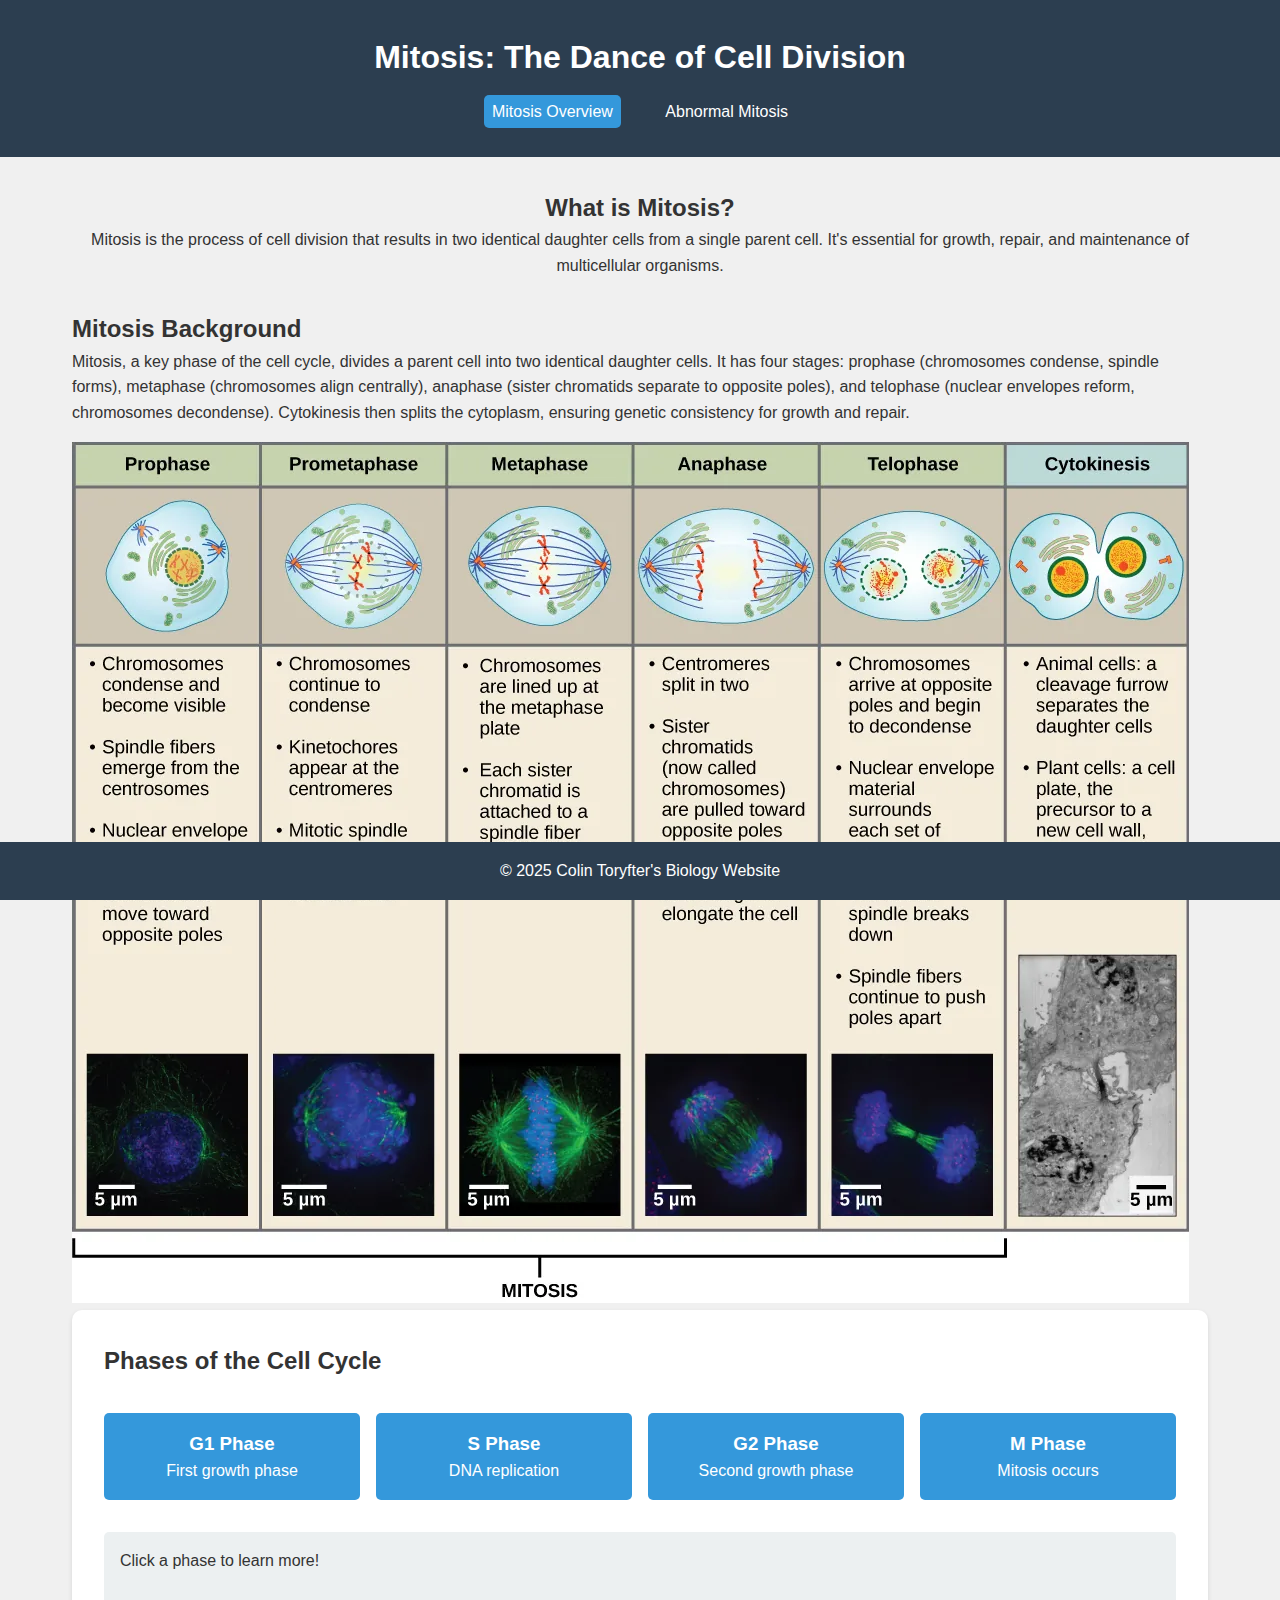
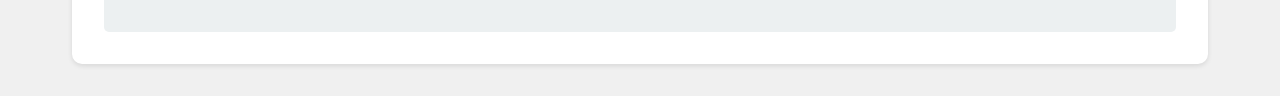
<file: index.html>
<!DOCTYPE html>
<html lang="en">
<head>
    <meta charset="UTF-8">
    <meta name="viewport" content="width=device-width, initial-scale=1.0">
    <title>Mitosis - Cell Division</title>
    <link rel="stylesheet" href="styles.css">
</head>
<body>
    <header>
        <h1>Mitosis: The Dance of Cell Division</h1>
        <nav>
            <a href="index.html" class="active">Mitosis Overview</a>
            <a href="abnormal.html">Abnormal Mitosis</a>
        </nav>
    </header>

    <main>
        <section class="intro">
            <h2>What is Mitosis?</h2>
            <p>Mitosis is the process of cell division that results in two identical daughter cells from a single parent cell. It's essential for growth, repair, and maintenance of multicellular organisms.</p>
        </section>

        <section class="mitosis-summary">
            <h2>Mitosis Background</h2>
            <p>Mitosis, a key phase of the cell cycle, divides a parent cell into two identical daughter cells. It has four stages: prophase (chromosomes condense, spindle forms), metaphase (chromosomes align centrally), anaphase (sister chromatids separate to opposite poles), and telophase (nuclear envelopes reform, chromosomes decondense). Cytokinesis then splits the cytoplasm, ensuring genetic consistency for growth and repair.</p>
            <img src="mitosis_phases.jpg" alt="Diagram of Mitosis Phases: Prophase, Prometaphase, Metaphase, Anaphase, Telophase, and Cytokinesis" style="max-width: 100%; height: auto; margin-top: 1rem;">
        </section>

        <section class="phases">
            <h2>Phases of the Cell Cycle</h2>
            <div class="phase-container">
                <div class="phase" onclick="showInfo('g1')">
                    <h3>G1 Phase</h3>
                    <p>First growth phase</p>
                </div>
                <div class="phase" onclick="showInfo('s')">
                    <h3>S Phase</h3>
                    <p>DNA replication</p>
                </div>
                <div class="phase" onclick="showInfo('g2')">
                    <h3>G2 Phase</h3>
                    <p>Second growth phase</p>
                </div>
                <div class="phase" onclick="showInfo('m')">
                    <h3>M Phase</h3>
                    <p>Mitosis occurs</p>
                </div>
            </div>
            <div id="phase-info">
                <p>Click a phase to learn more!</p>
            </div>
        </section>
    </main>

    <footer>
        <p>&copy; 2025 Colin Toryfter's Biology Website</p>
    </footer>

    <script src="script.js"></script>
</body>
</html>
</file>
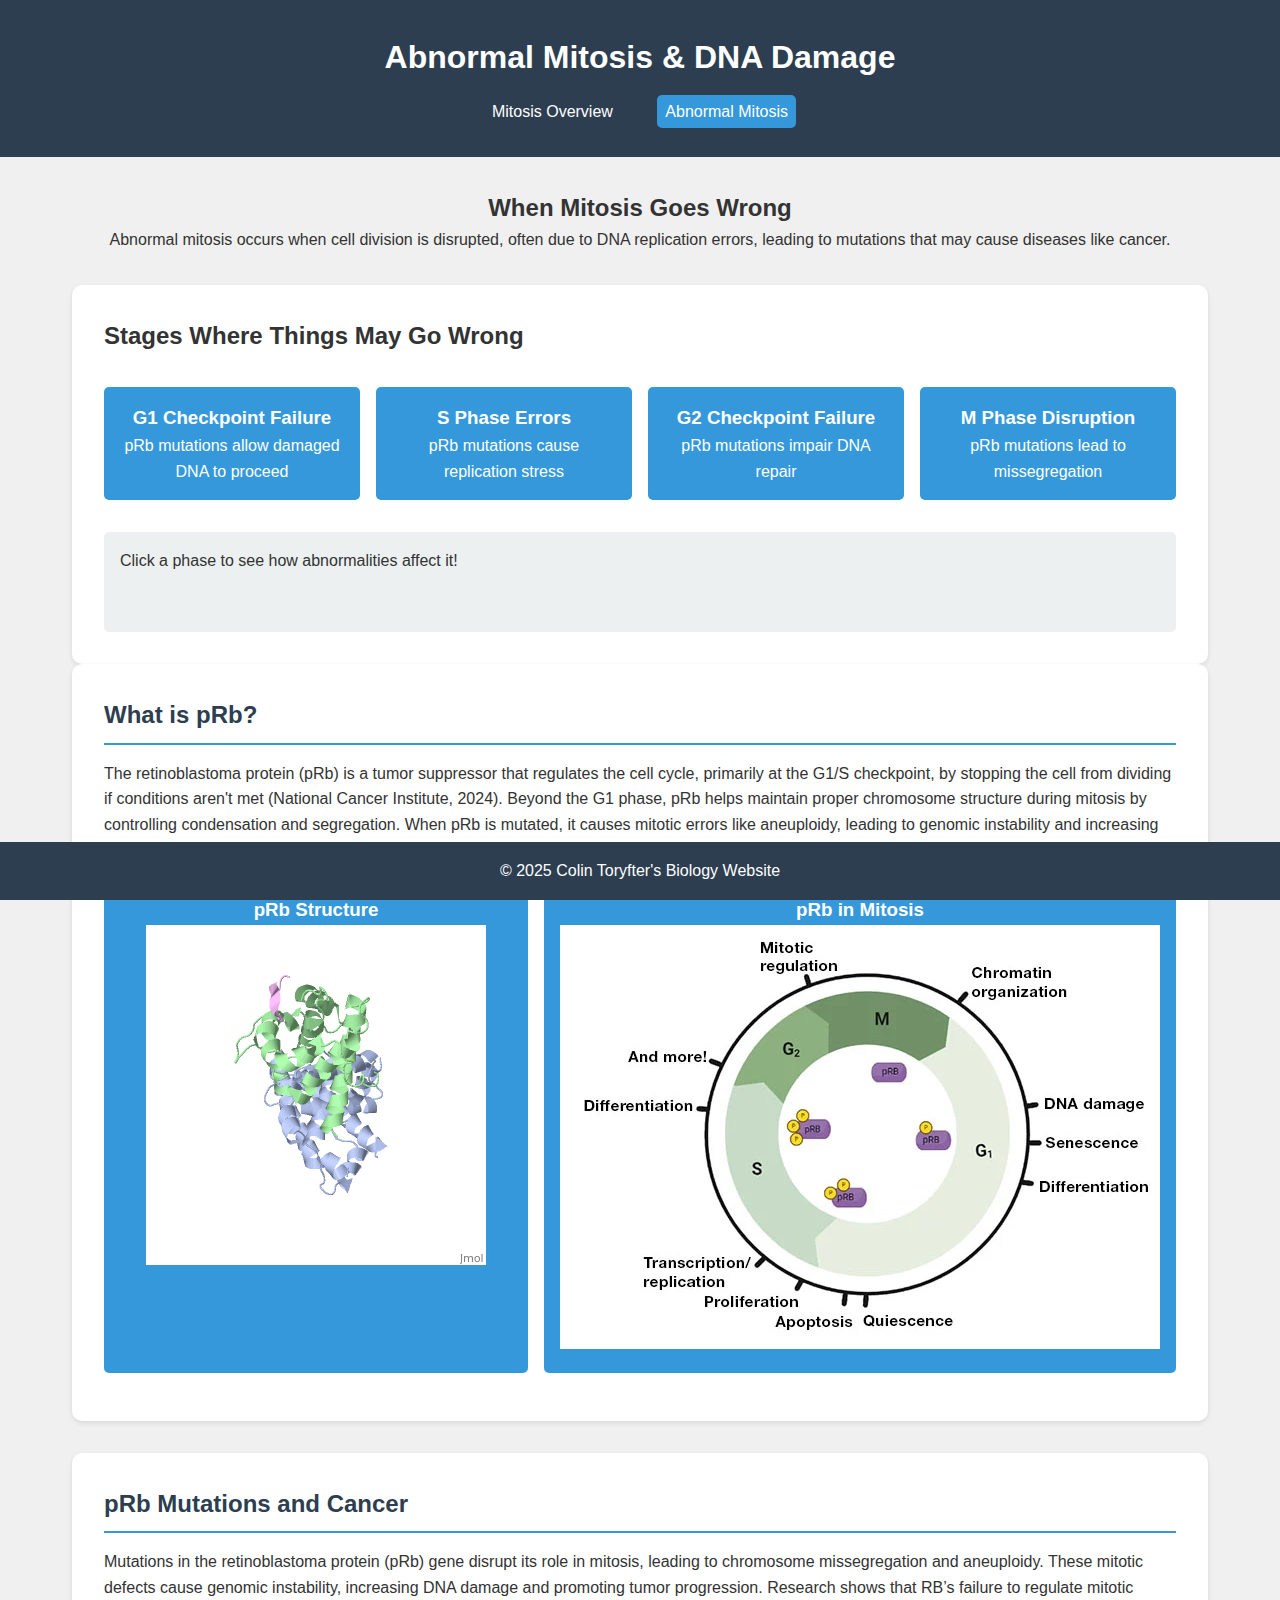
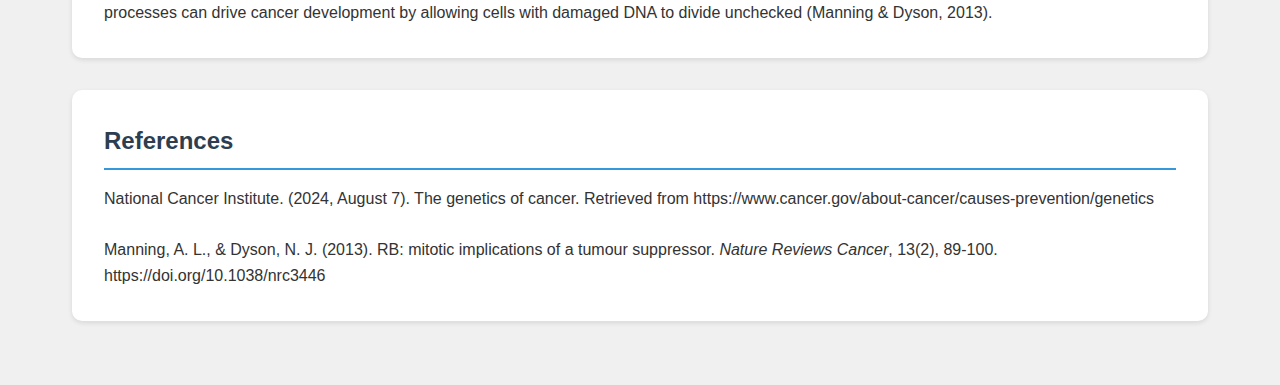
<file: abnormal.html>
<!DOCTYPE html>
<html lang="en">
<head>
    <meta charset="UTF-8">
    <meta name="viewport" content="width=device-width, initial-scale=1.0">
    <title>Abnormal Mitosis - DNA Damage</title>
    <link rel="stylesheet" href="styles.css">
    <style>
        .specific-mutation, .pRb-info, .references {
            background-color: white;
            padding: 2rem;
            border-radius: 10px;
            box-shadow: 0 2px 5px rgba(0,0,0,0.1);
            margin-bottom: 2rem;
        }
        .specific-mutation h2, .pRb-info h2, .references h2 {
            color: #2c3e50;
            border-bottom: 2px solid #3498db;
            padding-bottom: 0.5rem;
            margin-bottom: 1rem;
        }
        .pRb-graphic-container {
            display: flex;
            justify-content: space-around;
            gap: 1rem;
            margin: 1rem 0;
        }
        .pRb-graphic {
            background-color: #3498db;
            color: white;
            padding: 1rem;
            border-radius: 5px;
            text-align: center;
            flex: 1;
            cursor: pointer;
            transition: transform 0.2s;
        }
        .pRb-graphic:hover {
            transform: scale(1.05);
        }
        .pRb-details {
            background-color: #ecf0f1;
            padding: 1rem;
            border-radius: 5px;
            margin-top: 1rem;
            display: none;
        }
    </style>
</head>
<body>
    <header>
        <h1>Abnormal Mitosis & DNA Damage</h1>
        <nav>
            <a href="index.html">Mitosis Overview</a>
            <a href="abnormal.html" class="active">Abnormal Mitosis</a>
        </nav>
    </header>

    <main>
        <section class="intro">
            <h2>When Mitosis Goes Wrong</h2>
            <p>Abnormal mitosis occurs when cell division is disrupted, often due to DNA replication errors, leading to mutations that may cause diseases like cancer.</p>
        </section>

        <section class="phases">
            <h2>Stages Where Things May Go Wrong</h2>
            <div class="phase-container">
                <div class="phase" onclick="showAbnormalInfo('g1')">
                    <h3>G1 Checkpoint Failure</h3>
                    <p>pRb mutations allow damaged DNA to proceed</p>
                </div>
                <div class="phase" onclick="showAbnormalInfo('s')">
                    <h3>S Phase Errors</h3>
                    <p>pRb mutations cause replication stress</p>
                </div>
                <div class="phase" onclick="showAbnormalInfo('g2')">
                    <h3>G2 Checkpoint Failure</h3>
                    <p>pRb mutations impair DNA repair</p>
                </div>
                <div class="phase" onclick="showAbnormalInfo('m')">
                    <h3>M Phase Disruption</h3>
                    <p>pRb mutations lead to missegregation</p>
                </div>
            </div>
            <div id="phase-info">
                <p>Click a phase to see how abnormalities affect it!</p>
            </div>
        </section>

        <section class="pRb-info">
            <h2>What is pRb?</h2>
            <p>The retinoblastoma protein (pRb) is a tumor suppressor that regulates the cell cycle, primarily at the G1/S checkpoint, by stopping the cell from dividing if conditions aren't met (National Cancer Institute, 2024). Beyond the G1 phase, pRb helps maintain proper chromosome structure during mitosis by controlling condensation and segregation. When pRb is mutated, it causes mitotic errors like aneuploidy, leading to genomic instability and increasing cancer risk (Manning & Dyson, 2013). (Manning & Dyson, 2013).</p>
            <div class="pRb-graphic-container">
                <div class="pRb-graphic" onclick="showPRbDetail('structure')">
                    <h3>pRb Structure</h3>
                    <img src="pRbImage.gif" alt="pRb Protein Structure">
                </div>
                <div class="pRb-graphic" onclick="showPRbDetail('mitosis')">
                    <h3>pRb in Mitosis</h3>
                    <img src="pRbDiagram.jpg" alt="pRb Role in Mitosis">
                </div>
            </div>
            <div id="pRb-structure-detail" class="pRb-details">
                <p>pRb consists of multiple domains, including the pocket domain, which binds to E2F transcription factors to regulate gene expression. Mutations in this domain disrupt its ability to control cell cycle progression (National Cancer Institute, 2024).</p>
            </div>
            <div id="pRb-mitosis-detail" class="pRb-details">
                <p>During mitosis, pRb regulates chromosome condensation and segregation. When mutated, it causes missegregation and aneuploidy, leading to DNA damage and increased cancer risk due to genomic instability (Manning & Dyson, 2013).</p>
            </div>
        </section>

        <section class="specific-mutation">
            <h2>pRb Mutations and Cancer</h2>
            <p>Mutations in the retinoblastoma protein (pRb) gene disrupt its role in mitosis, leading to chromosome missegregation and aneuploidy. These mitotic defects cause genomic instability, increasing DNA damage and promoting tumor progression. Research shows that RB’s failure to regulate mitotic processes can drive cancer development by allowing cells with damaged DNA to divide unchecked (Manning & Dyson, 2013).</p>
        </section>

        <section class="references">
            <h2>References</h2>
            <p>National Cancer Institute. (2024, August 7). The genetics of cancer. Retrieved from https://www.cancer.gov/about-cancer/causes-prevention/genetics</p> <br>
            <p>Manning, A. L., & Dyson, N. J. (2013). RB: mitotic implications of a tumour suppressor. <i>Nature Reviews Cancer</i>, 13(2), 89-100. https://doi.org/10.1038/nrc3446</p>
        </section>
    </main>

    <footer>
        <p>&copy; 2025 Colin Toryfter's Biology Website</p>
    </footer>

    <script src="script.js"></script>
    <script>
        function showPRbDetail(type) {
            document.getElementById('pRb-structure-detail').style.display = type === 'structure' ? 'block' : 'none';
            document.getElementById('pRb-mitosis-detail').style.display = type === 'mitosis' ? 'block' : 'none';
        }
    </script>
</body>
</html>
</file>
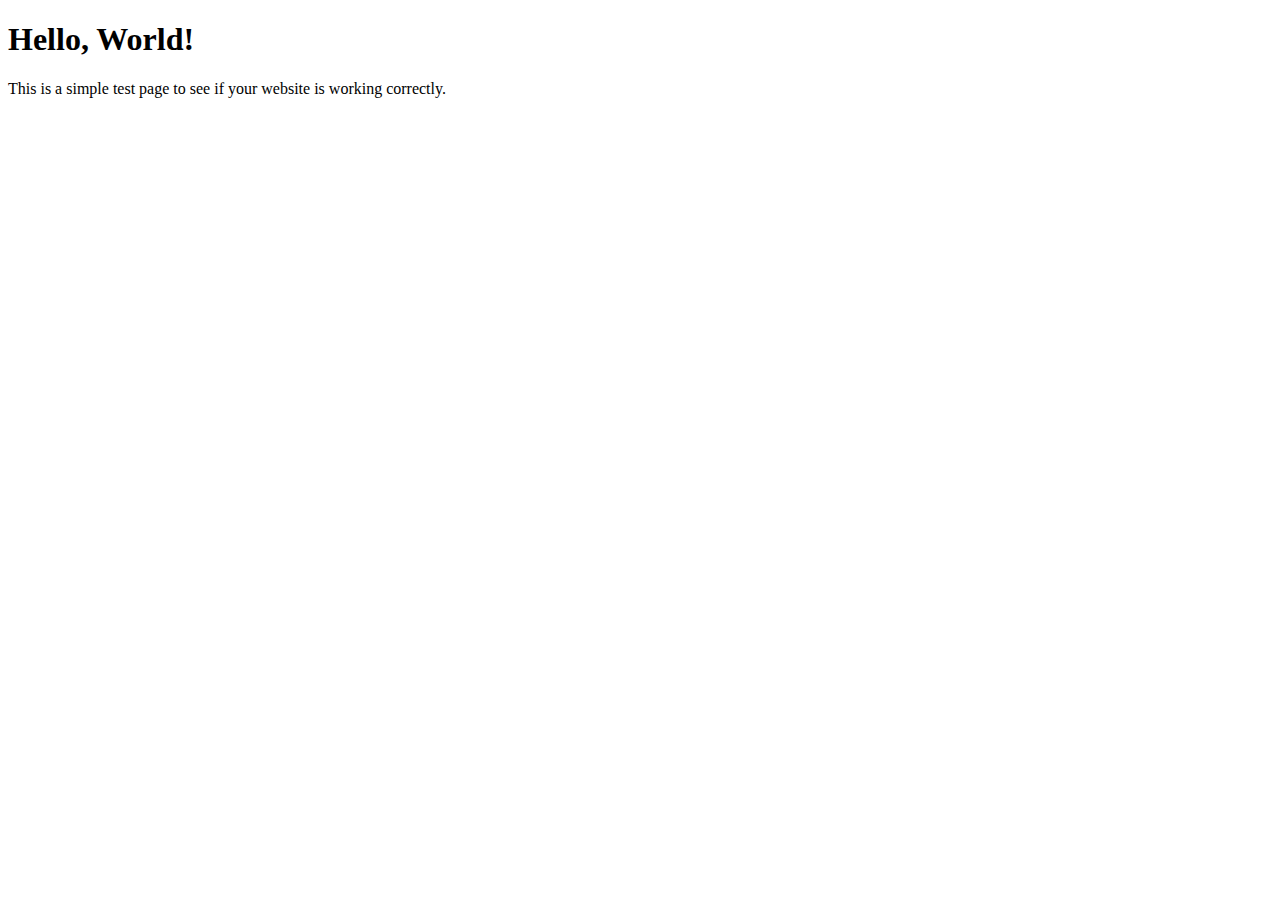
<file: test.html>
<!DOCTYPE html>
<html>
<head>
    <title>Test Page</title>
</head>
<body>
    <h1>Hello, World!</h1>
    <p>This is a simple test page to see if your website is working correctly.</p>
</body>
</html>
</file>
<file: styles.css>
* {
    margin: 0;
    padding: 0;
    box-sizing: border-box;
    font-family: Arial, sans-serif;
}

body {
    line-height: 1.6;
    background-color: #f0f0f0;
    color: #333;
}

header {
    background-color: #2c3e50;
    color: white;
    text-align: center;
    padding: 2rem;
}

nav {
    margin-top: 1rem;
}

nav a {
    color: white;
    text-decoration: none;
    margin: 0 1rem;
    padding: 0.5rem;
}

nav a.active {
    background-color: #3498db;
    border-radius: 5px;
}

main {
    max-width: 1200px;
    margin: 0 auto;
    padding: 2rem;
}

.intro {
    margin-bottom: 2rem;
    text-align: center;
}

.phases {
    background-color: white;
    padding: 2rem;
    border-radius: 10px;
    box-shadow: 0 2px 5px rgba(0,0,0,0.1);
}

.phase-container {
    display: flex;
    justify-content: space-between;
    margin: 2rem 0;
    gap: 1rem;
}

.phase {
    background-color: #3498db;
    color: white;
    padding: 1rem;
    border-radius: 5px;
    text-align: center;
    flex: 1;
    cursor: pointer;
    transition: transform 0.2s;
}

.phase:hover {
    transform: scale(1.05);
}

#phase-info {
    background-color: #ecf0f1;
    padding: 1rem;
    border-radius: 5px;
    min-height: 100px;
}

footer {
    text-align: center;
    padding: 1rem;
    background-color: #2c3e50;
    color: white;
    position: fixed;
    bottom: 0;
    width: 100%;
}
</file>
